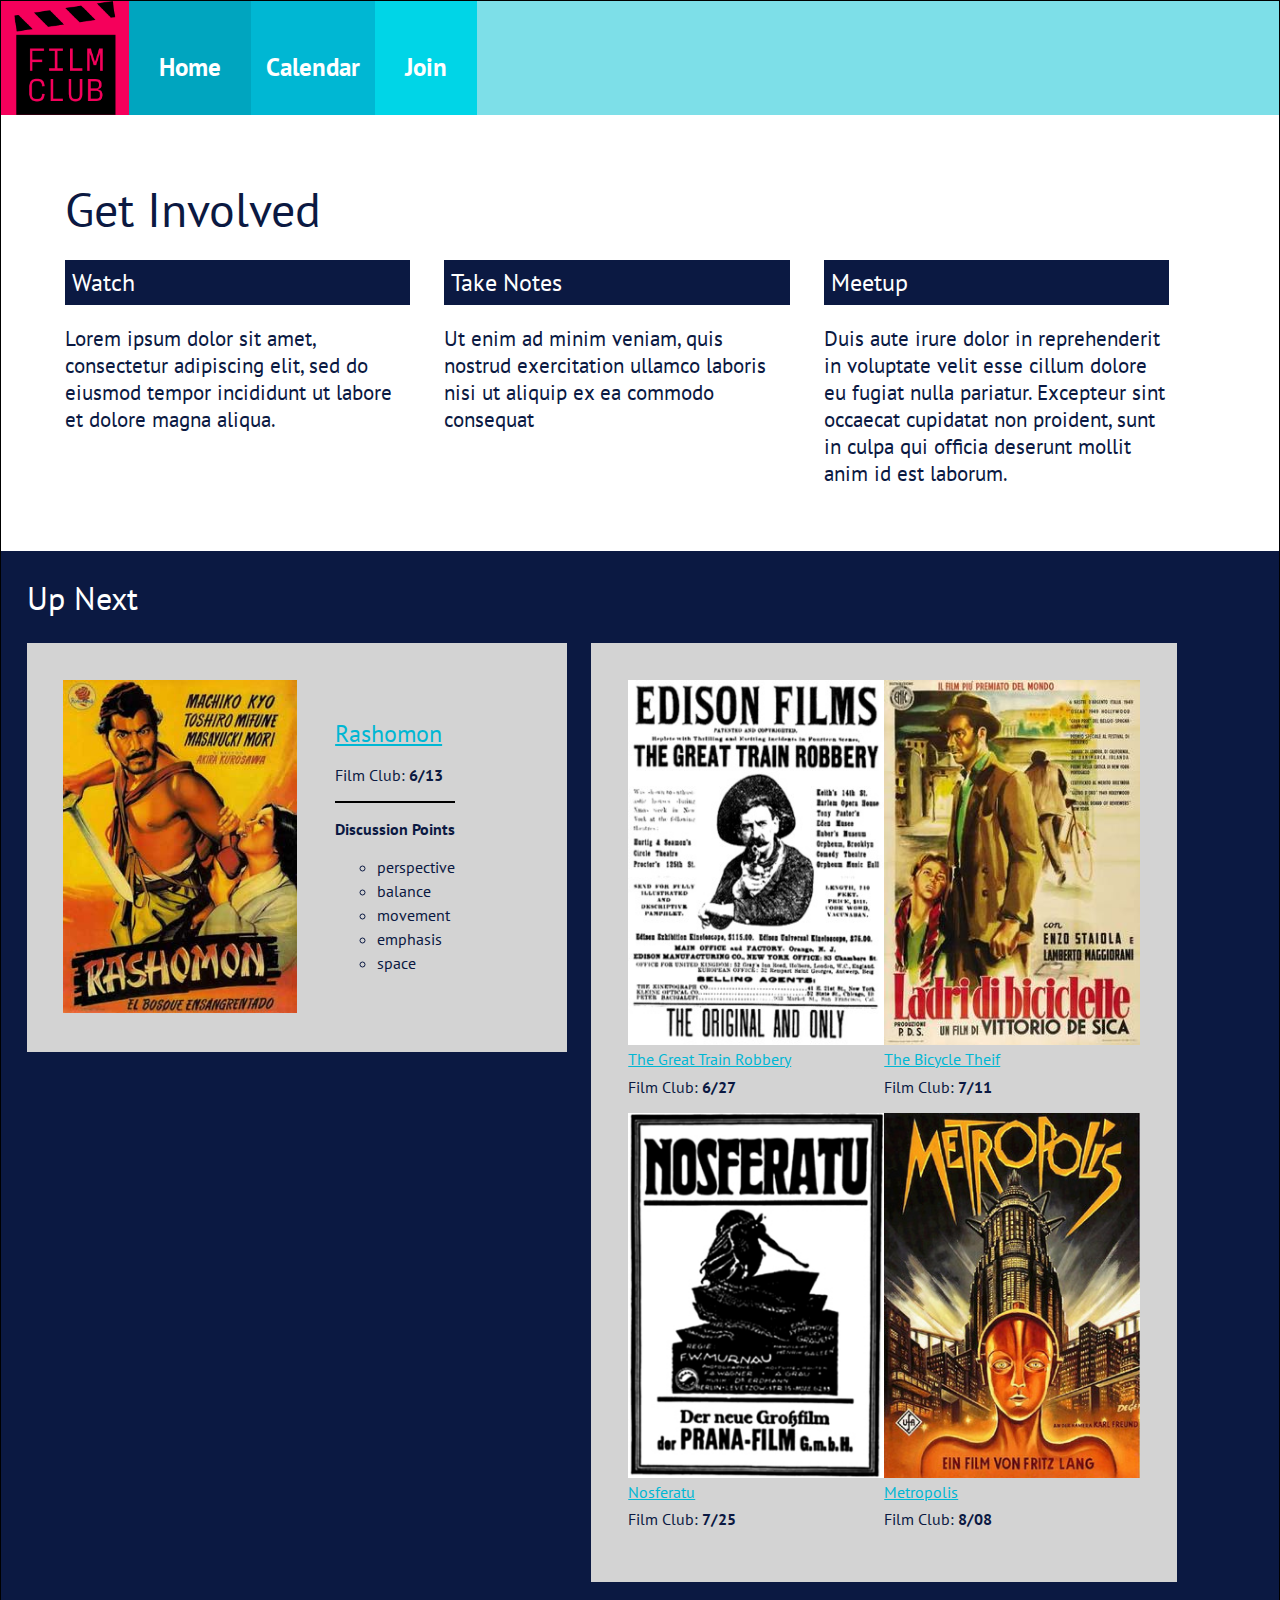
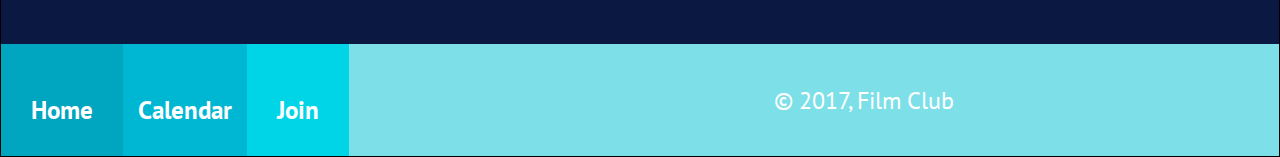
<file: index.html>
<!DOCTYPE html>
<html>

<head>
    <meta charset="utf-8">
    <meta name="viewport" content="width-device-width, initial-scale=1">
    <title>Film Club</title>
    <link rel="stylesheet" href="film-club.css">
    <style>
        @import url('https://fonts.googleapis.com/css?family=PT+Sans:400,700');
    </style>
</head>

<body>
    <header>
        <div class="logo-box">
            <img class="logo" src="images/filmclub.png" alt="Film Club Logo">
        </div>
        <nav>
            <a id="nav-home" class="nav-txt" href="index.html">Home</a>
            <a id="nav-calendar" class="nav-txt" href="film-club-calendar.html">Calendar</a>
            <a id="nav-join" class="nav-txt" href="film-club-join.html">Join</a>
        </nav>
    </header>
    <section class="section-one">
        <h1 class="get-involved">Get Involved</h1>

        <div class="section-headers">
            
            <div class="header">
                <h2 class="section-one-titles">Watch</h2>
                <p class="section-one-txt">Lorem ipsum dolor sit amet, consectetur adipiscing elit, sed do eiusmod tempor incididunt ut labore et dolore magna
            aliqua.</p>
            </div>

            <div class="header">
                <h2 class="section-one-titles">Take Notes</h2>
                <p class="section-one-txt">Ut enim ad minim veniam, quis nostrud exercitation ullamco laboris nisi ut aliquip ex ea commodo consequat</p>
            </div>
        
            <div class="header">
                <h2 class="section-one-titles">Meetup</h2>
                <p class="section-one-txt">Duis aute irure dolor in reprehenderit in voluptate velit esse cillum dolore eu fugiat nulla pariatur. Excepteur
            sint occaecat cupidatat non proident, sunt in culpa qui officia deserunt mollit anim id est laborum.</p>
            </div>
        </div>
    </section>

    <section class="section-two">
        <h1 class="up-next">Up Next</h1>
        
        <div class="desktop-div">
        <article class="article-one">
            <img class="rashomon-poster" src="images/rashomon-poster.jpg" alt="Rashomon Poster">
            <div class="rashomon-discussion">
                <a class="rashomon-link" href="https://www.youtube.com/watch?v=xCZ9TguVOIA">Rashomon</a>
                <br>
                <p>Film Club:
                    <strong>6/13</strong>
                </p>
                <hr>
                <p>
                    <strong>Discussion Points</strong>
                </p>
                <ul>
                    <li>perspective</li>
                    <li>balance</li>
                    <li>movement</li>
                    <li>emphasis</li>
                    <li>space</li>
                </ul>
            </div>
        </article>

        <article class="article-two">
            <div class="films-row-one">
                <div id="edison-box" class="film-box">
                    <img class="edison-poster" src="images/edison-poster.jpg" alt="The Great Train Robbery">
                    <br>
                    <a id="edison-link" href="https://www.youtube.com/watch?v=n_2uPcKYC8M">The Great Train Robbery</a>
                    <p>Film Club:
                        <strong>6/27</strong>
                    </p>
                </div>

                <div id="bicycle-box" class="film-box">
                    <img class="bicycle-poster" src="images/bicycle-poster.jpg" alt="The Bicycle Theif">
                    <br>
                    <a id="bicycle-link" href="https://www.youtube.com/watch?v=pTdYjBbBNj0">The Bicycle Theif</a>
                    <p>Film Club:
                        <strong>7/11</strong>
                    </p>
                </div>
            </div>

            <div class="films-row-two">
                <div id="nosferatu-box" class="film-box">
                    <img class="nosferatu-poster" src="images/nosferatu-poster.jpg" alt="Nosferatu">
                    <br>
                    <a id="nosferatu-link" href="https://www.youtube.com/watch?v=FC6jFoYm3xs">Nosferatu</a>
                    <p>Film Club:
                        <strong>7/25</strong>
                    </p>
                </div>

                <div id="metropolis-box" class="film-box">
                    <img class="metropolis-poster" src="images/metropolis-poster.jpg" alt="Metropolis">
                    <br>
                    <a id="metroplis-link" href="https://www.youtube.com/watch?v=fCDQzGTBA3E">Metropolis</a>
                    <p>Film Club:
                        <strong>8/08</strong>
                    </p>
                </div>
            </div>
        </article>
    </div>
    </section>
    <footer>
        <nav>
            <a id="nav-home" class="nav-txt" href="#">Home</a>
            <a id="nav-calendar" class="nav-txt" href="#">Calendar</a>
            <a id="nav-join" class="nav-txt" href="#">Join</a>
        </nav>
        <p id="copyright">© 2017, Film Club</p>
    </footer>

</body>

</html>
</file>
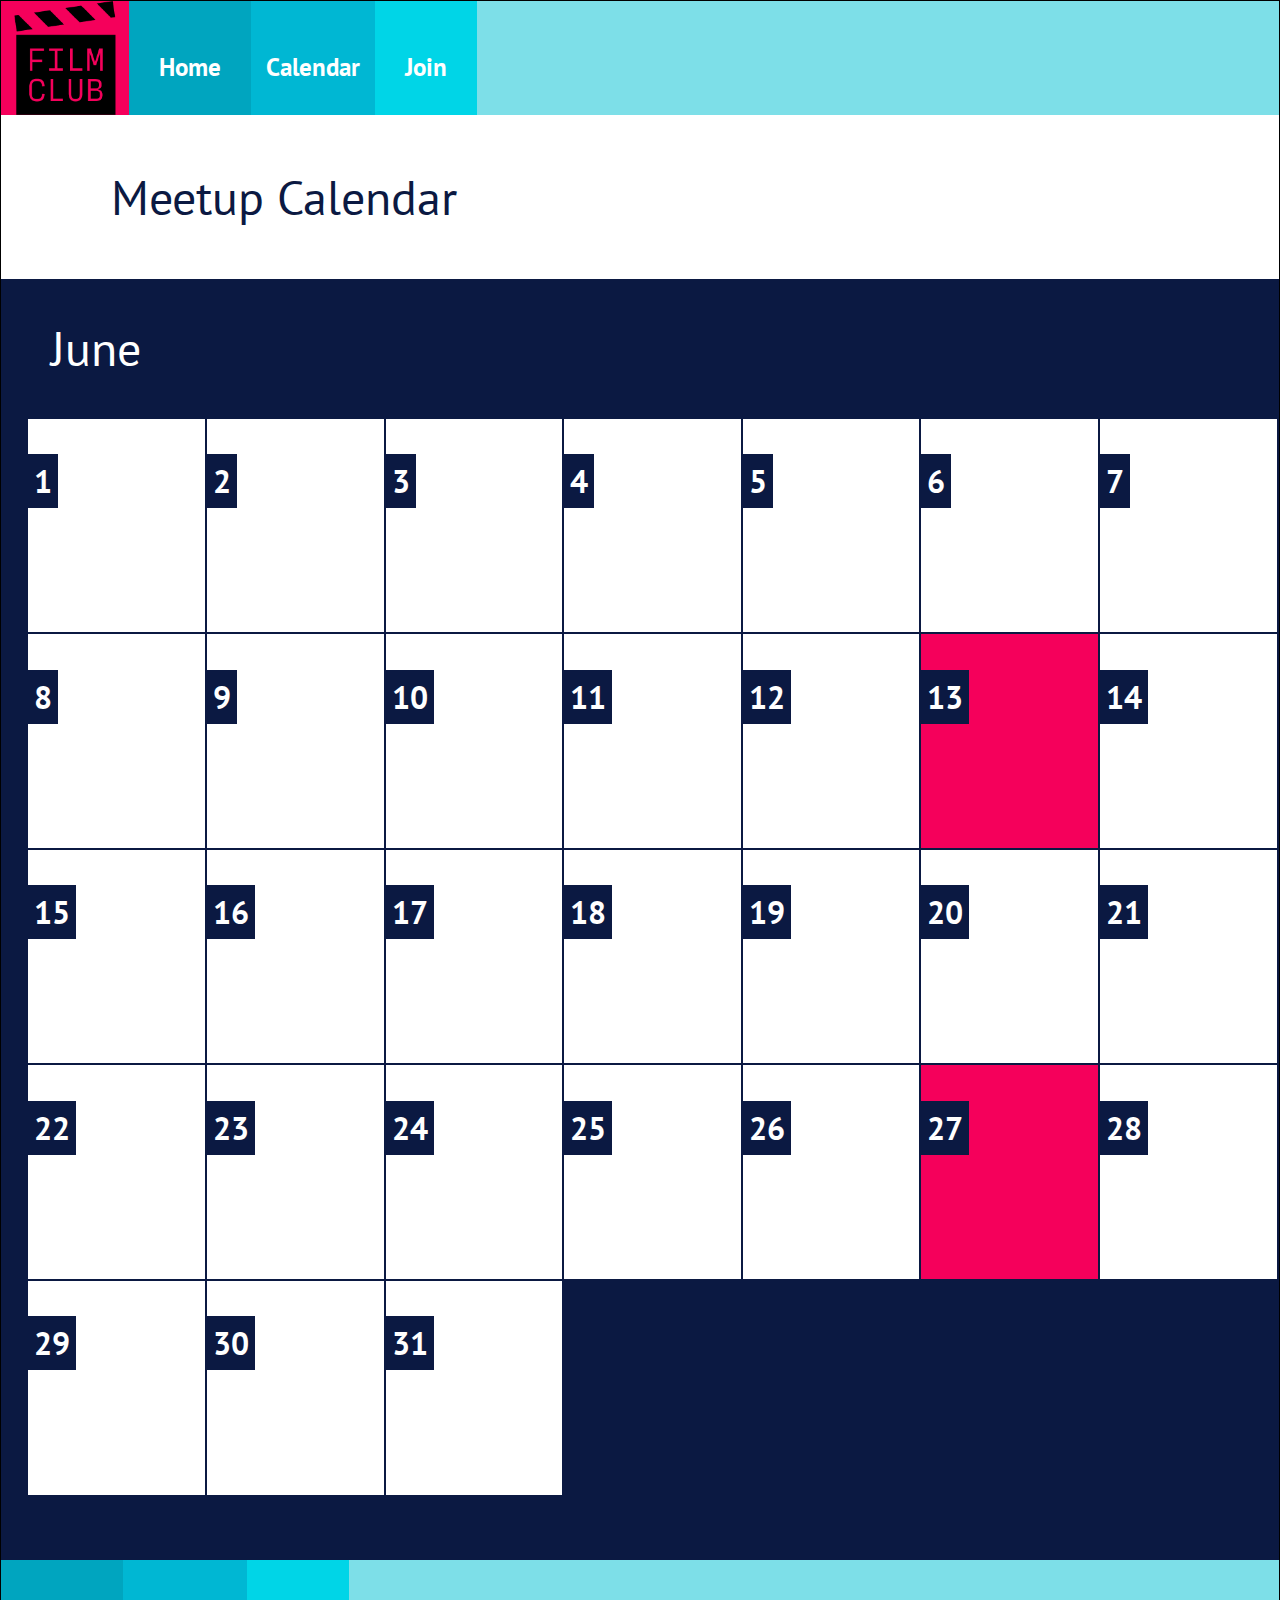
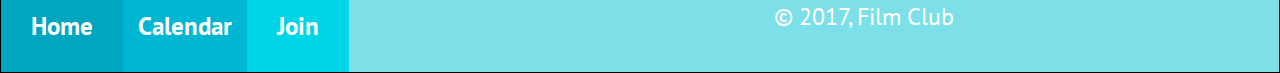
<file: film-club-calendar.html>
<!DOCTYPE html>
<html>

<head>
    <meta charset="utf-8">
    <meta name="viewport" content="width-device-width, initial-scale=1">
    <title>Film Club</title>
    <link rel="stylesheet" href="film-club.css">
    <style>
        @import url('https://fonts.googleapis.com/css?family=PT+Sans:400,700');
    </style>
</head>

<body>
    <header>
        <div class="logo-box">
            <img class="logo" src="images/filmclub.png" alt="Film Club Logo">
        </div>
        <nav>
            <a id="nav-home" class="nav-txt" href="index.html">Home</a>
            <a id="nav-calendar" class="nav-txt" href="film-club-calendar.html">Calendar</a>
            <a id="nav-join" class="nav-txt" href="film-club-join.html">Join</a>
        </nav>
    </header>
    <section class="meetup-calendar">
        <h1>Meetup Calendar</h1>
    </section>

    <section class="calendar-section">
        <h2 id="june">June</h2>
        <table>
            <tr>
                <td><span>1</span></td>
                <td><span>2</span></td>
                <td><span>3</span></td>
                <td><span>4</span></td>
                <td><span>5</span></td>
                <td><span>6</span></td>
                <td><span>7</span></td> 
            </tr>
            <tr>
                <td><span>8</span></td>
                <td><span>9</span></td>
                <td><span>10</span></td>
                <td><span>11</span></td>
                <td><span>12</span></td>
                <td class="pink"><span>13</span></td>
                <td><span>14</span></td>
            </tr>
            <tr>
                <td><span>15</span></td>
                <td><span>16</span></td>
                <td><span>17</span></td>
                <td><span>18</span></td>
                <td><span>19</span></td>
                <td><span>20</span></td>
                <td><span>21</span></td>
            <tr>
                <td><span>22</span></td>
                <td><span>23</span></td>
                <td><span>24</span></td>
                <td><span>25</span></td>
                <td><span>26</span></td>
                <td class="pink"><span>27</span></td>
                <td><span>28</span></td>
            </tr>
            <tr>
                <td><span>29</span></td>
                <td><span>30</span></td>
                <td><span>31</span></td>
            </tr>
        </table>
    </section>

    <footer>
        <nav>
            <a id="nav-home" class="nav-txt" href="film-club-home.html">Home</a>
            <a id="nav-calendar" class="nav-txt" href="film-club-calendar.html">Calendar</a>
            <a id="nav-join" class="nav-txt" href="#">Join</a>
        </nav>
        <p id="copyright">© 2017, Film Club</p>
    </footer>

</body>

</html>
</file>
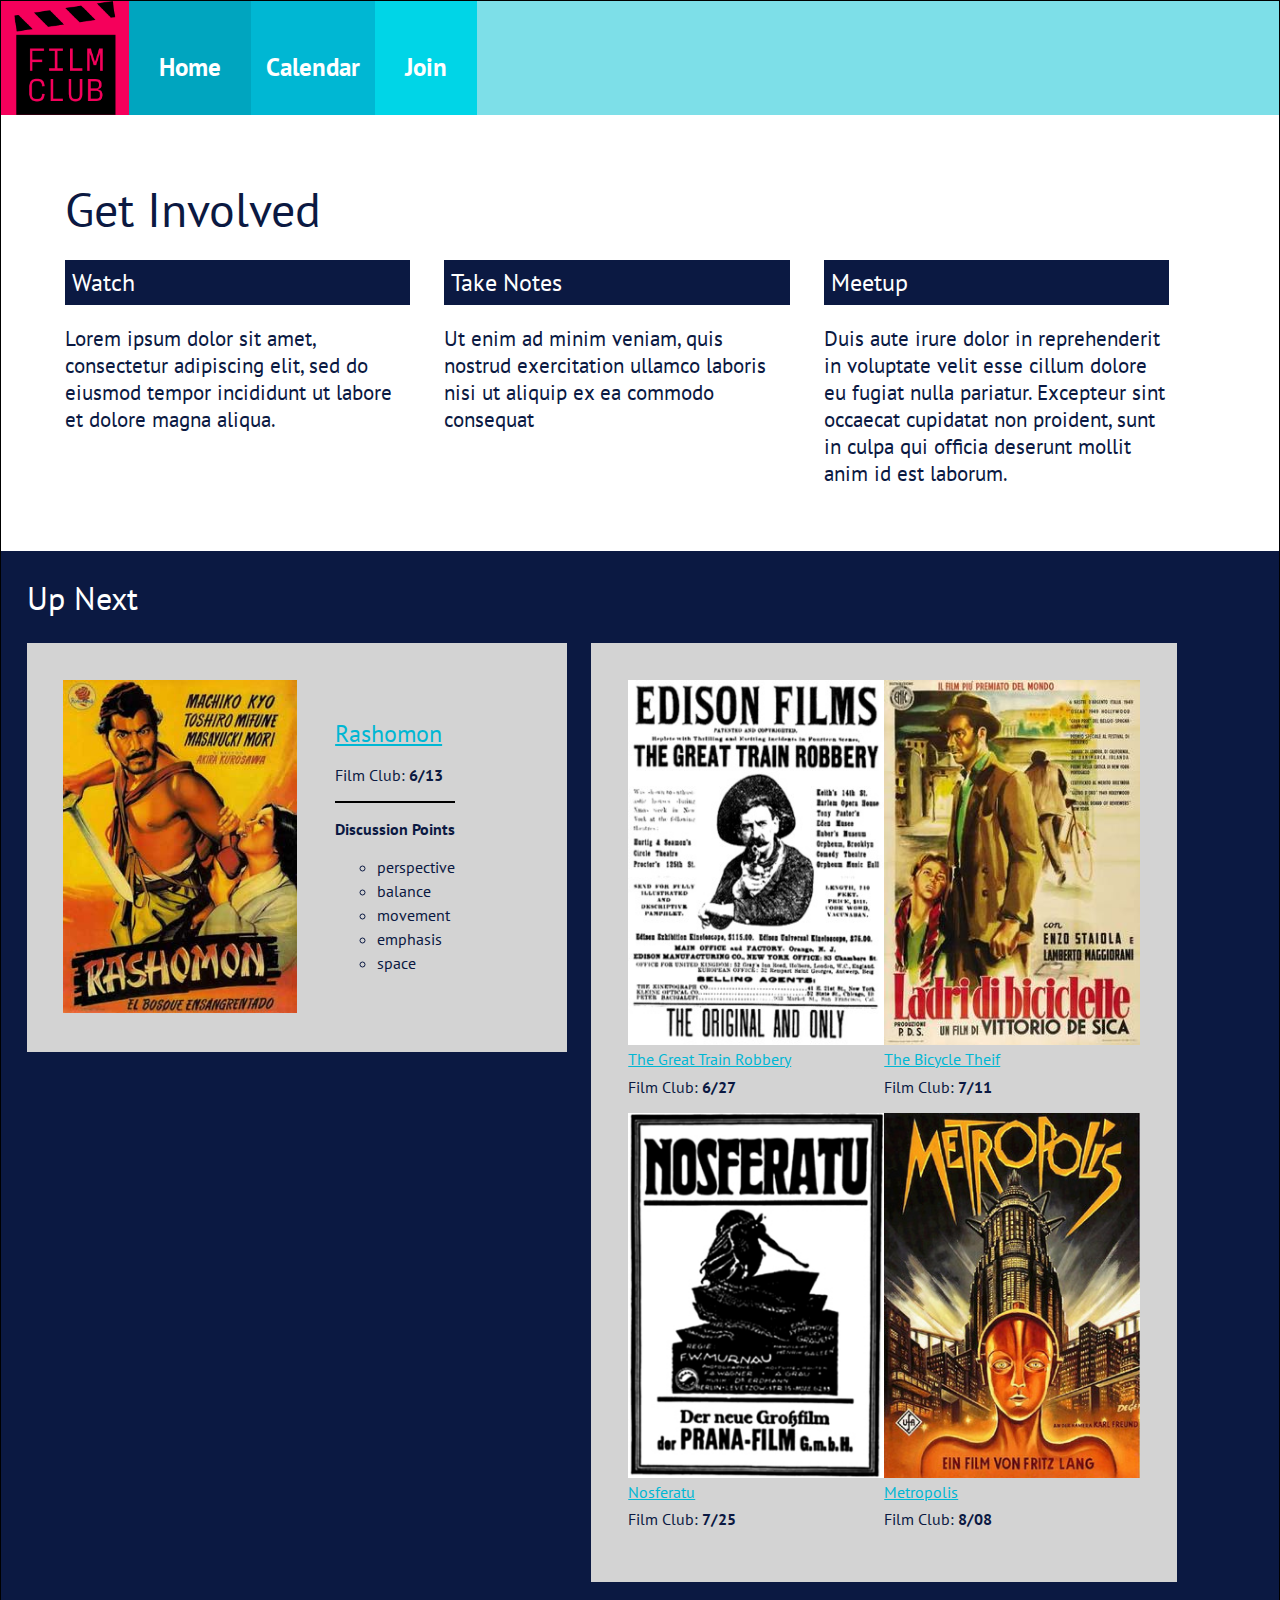
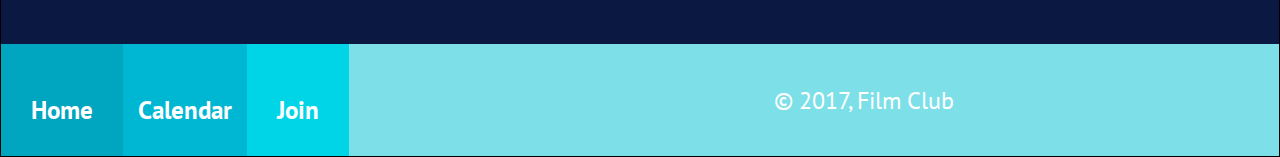
<file: film-club-home.html>
<!DOCTYPE html>
<html>

<head>
    <meta charset="utf-8">
    <meta name="viewport" content="width-device-width, initial-scale=1">
    <title>Film Club</title>
    <link rel="stylesheet" href="film-club.css">
    <style>
        @import url('https://fonts.googleapis.com/css?family=PT+Sans:400,700');
    </style>
</head>

<body>
    <header>
        <div class="logo-box">
            <img class="logo" src="images/filmclub.png" alt="Film Club Logo">
        </div>
        <nav>
            <a id="nav-home" class="nav-txt" href="film-club-home.html">Home</a>
            <a id="nav-calendar" class="nav-txt" href="film-club-calendar.html">Calendar</a>
            <a id="nav-join" class="nav-txt" href="film-club-join.html">Join</a>
        </nav>
    </header>
    <section class="section-one">
        <h1 class="get-involved">Get Involved</h1>

        <div class="section-headers">
            
            <div class="header">
                <h2 class="section-one-titles">Watch</h2>
                <p class="section-one-txt">Lorem ipsum dolor sit amet, consectetur adipiscing elit, sed do eiusmod tempor incididunt ut labore et dolore magna
            aliqua.</p>
            </div>

            <div class="header">
                <h2 class="section-one-titles">Take Notes</h2>
                <p class="section-one-txt">Ut enim ad minim veniam, quis nostrud exercitation ullamco laboris nisi ut aliquip ex ea commodo consequat</p>
            </div>
        
            <div class="header">
                <h2 class="section-one-titles">Meetup</h2>
                <p class="section-one-txt">Duis aute irure dolor in reprehenderit in voluptate velit esse cillum dolore eu fugiat nulla pariatur. Excepteur
            sint occaecat cupidatat non proident, sunt in culpa qui officia deserunt mollit anim id est laborum.</p>
            </div>
        </div>
    </section>

    <section class="section-two">
        <h1 class="up-next">Up Next</h1>
        
        <div class="desktop-div">
        <article class="article-one">
            <img class="rashomon-poster" src="images/rashomon-poster.jpg" alt="Rashomon Poster">
            <div class="rashomon-discussion">
                <a class="rashomon-link" href="https://www.youtube.com/watch?v=xCZ9TguVOIA">Rashomon</a>
                <br>
                <p>Film Club:
                    <strong>6/13</strong>
                </p>
                <hr>
                <p>
                    <strong>Discussion Points</strong>
                </p>
                <ul>
                    <li>perspective</li>
                    <li>balance</li>
                    <li>movement</li>
                    <li>emphasis</li>
                    <li>space</li>
                </ul>
            </div>
        </article>

        <article class="article-two">
            <div class="films-row-one">
                <div id="edison-box" class="film-box">
                    <img class="edison-poster" src="images/edison-poster.jpg" alt="The Great Train Robbery">
                    <br>
                    <a id="edison-link" href="https://www.youtube.com/watch?v=n_2uPcKYC8M">The Great Train Robbery</a>
                    <p>Film Club:
                        <strong>6/27</strong>
                    </p>
                </div>

                <div id="bicycle-box" class="film-box">
                    <img class="bicycle-poster" src="images/bicycle-poster.jpg" alt="The Bicycle Theif">
                    <br>
                    <a id="bicycle-link" href="https://www.youtube.com/watch?v=pTdYjBbBNj0">The Bicycle Theif</a>
                    <p>Film Club:
                        <strong>7/11</strong>
                    </p>
                </div>
            </div>

            <div class="films-row-two">
                <div id="nosferatu-box" class="film-box">
                    <img class="nosferatu-poster" src="images/nosferatu-poster.jpg" alt="Nosferatu">
                    <br>
                    <a id="nosferatu-link" href="https://www.youtube.com/watch?v=FC6jFoYm3xs">Nosferatu</a>
                    <p>Film Club:
                        <strong>7/25</strong>
                    </p>
                </div>

                <div id="metropolis-box" class="film-box">
                    <img class="metropolis-poster" src="images/metropolis-poster.jpg" alt="Metropolis">
                    <br>
                    <a id="metroplis-link" href="https://www.youtube.com/watch?v=fCDQzGTBA3E">Metropolis</a>
                    <p>Film Club:
                        <strong>8/08</strong>
                    </p>
                </div>
            </div>
        </article>
    </div>
    </section>
    <footer>
        <nav>
            <a id="nav-home" class="nav-txt" href="#">Home</a>
            <a id="nav-calendar" class="nav-txt" href="#">Calendar</a>
            <a id="nav-join" class="nav-txt" href="#">Join</a>
        </nav>
        <p id="copyright">© 2017, Film Club</p>
    </footer>

</body>

</html>
</file>
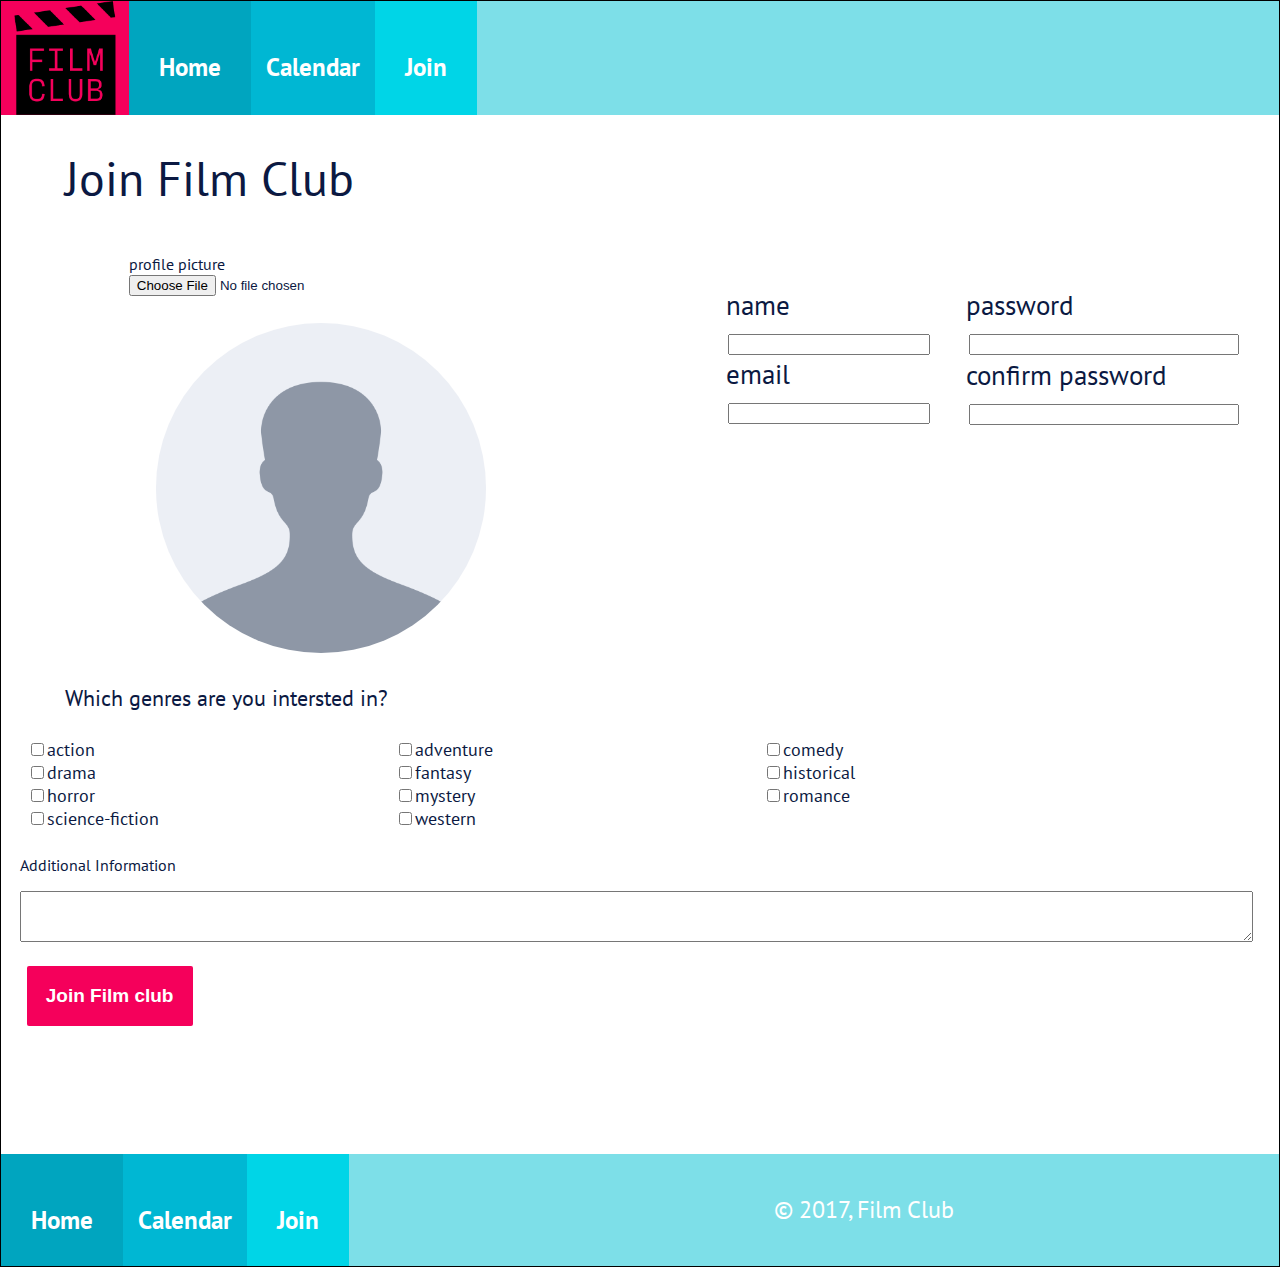
<file: film-club-join.html>
<!DOCTYPE html>
<html>

<head>
    <meta charset="utf-8">
    <meta name="viewport" content="width-device-width, initial-scale=1">
    <title>Film Club</title>
    <link rel="stylesheet" href="film-club.css">
    <style>
        @import url('https://fonts.googleapis.com/css?family=PT+Sans:400,700');
    </style>
</head>
<body>
    <header>
        <div class="logo-box">
            <img class="logo" src="images/filmclub.png" alt="Film Club Logo">
        </div>
        <nav>
            <a id="nav-home" class="nav-txt" href="index.html">Home</a>
            <a id="nav-calendar" class="nav-txt" href="film-club-calendar.html">Calendar</a>
            <a id="nav-join" class="nav-txt" href="film-club-join.html">Join</a>
        </nav>
    </header>
    <h1>Join Film Club</h1>

    <form>
        <div id="picbox-nametxt">
            <div id="profile">
                <label for="file" class="profile-txt">profile picture</label>
                <br>
                <input class="file" type="file" id="file" name="file">
                <img id="profile-pic" src="images/profile-pic.png" alt="Blank Profile Picture">
            </div>
    
            <div id="personal-info">
                <div class="name-email">
                    <label for="name">name</label>
                    <input class="personal" type="text" id="name" name="name" required>
                    <label for="email">email</label>
                    <input class="personal" type="email" id="email" name="email" required>
                </div>
                <div class="password">
                    <label for="password">password</label>
                    <input class="personal" type="password" id="password" name="password" required>
                    <label for="password">confirm password</label>
                    <input class="personal" type="password" id="password" name="password" required>
                </div>
            </div>
        </div>
        <p class="genres">Which genres are you intersted in?</p>
        <div class="checkboxes">
            <div class="checkbox-txt"><input type="checkbox"> action</input></div>
            <div class="checkbox-txt"><input type="checkbox"> adventure</input></div>
            <div class="checkbox-txt"><input type="checkbox"> comedy</input></div>
            <div class="checkbox-txt"><input type="checkbox"> drama</input></div>
            <div class="checkbox-txt"><input type="checkbox"> fantasy</input></div>
            <div class="checkbox-txt"><input type="checkbox"> historical</input></div>
            <div class="checkbox-txt"><input type="checkbox"> horror</input></div>
            <div class="checkbox-txt"><input type="checkbox"> mystery</input></div>
            <div class="checkbox-txt"><input type="checkbox"> romance</input></div>
            <div class="checkbox-txt"><input type="checkbox"> science-fiction</input></div>
            <div class="checkbox-txt"><input type="checkbox">western</input></div>
        </div>

        <div id="txt-box">
            <p>Additional Information</p>
            <textarea rows="3" cols="37"></textarea>
        </div>

    <button type="submit" value="Submit">Join Film club</button>

    </form>

    <footer>
        <nav>
            <a id="nav-home" class="nav-txt" href="film-club-home.html">Home</a>
            <a id="nav-calendar" class="nav-txt" href="film-club-calendar.html">Calendar</a>
            <a id="nav-join" class="nav-txt" href="film-club-join.html">Join</a>
        </nav>
        <p id="copyright">© 2017, Film Club</p>
    </footer>

</body>

</html>
</file>
<file: film-club.css>
/* MOBILE STYLES */

/* Nav and default styles */
body {
    box-sizing: border-box;
    border: 1px solid black;
    margin: 0;
    color: #0B1942;
    font-family: 'PT Sans', sans-serif;
}

a {
    color: #00B7D3;
}

header {
    display: flex;
    color: #FFFFFF;
    background-color: #7DDFE8;
   
}

.logo-box {
    background-color: #F5005B;
    display: flex;
    justify-content: center;
    align-items: center;
}

.logo { 
    display: flex;
    width: 75%;
}

nav  {
    display: flex;
    flex-direction: column;
    flex: 0 1 100%;
}

nav a {
    text-decoration: none;
    color: black;
    text-align: center;
    padding: 7.4px;
    color: #FFFFFF;
    font-size: 1em;
}

#nav-home {
    background-color: #00A5BF;
}

#nav-calendar{
    background-color: #00B7D3;
}

#nav-join {
    background-color: #00D5E7;
}

/* Calendar Page */
.meetup-calendar {
    margin-left: 5%;
}

h1 {
    font-weight: lighter;
}

.calendar-section {
    margin: 0;
    color: #FFFFFF;
    background-color: #0B1942;
}

#june {
    font-weight: lighter;
    padding: 2%;
    margin: 0;
}

table {
    width: 100%;
    height: 90vh;
}

.pink {
    background-color:#F5005B;
}

td {
    background-color: white;
    color:#FFFFFF;
    font-size: .5rem;
    padding-bottom: 30px;
    padding-left: 0;
    border: none;
}

span {
    background: #0B1942;
    padding: 6px;
}

/* Home Page */
.section-one {
    padding: 5%;
}

.get-involved {
    font-size: 2rem;
    margin: 0;
    font-weight: lighter;
}

.section-one-titles {
    background-color: #0B1942;
    color: #FFFFFF;
    padding: 2%;
    font-size: 1.3rem;
    font-weight: lighter;
}

.section-one-txt {
    font-size: .9rem;
    padding: 0;
    margin: 0;
}

.section-two {
    background-color: #0B1942;
    padding: 3%;
}

.up-next {
    margin: 1% 0 5% 0;
    color: #FFFFFF;
    font-size: 1.5em;
    font-weight: lighter;
}

article {
    background-color: lightgray;
    padding: 3%;
    margin-bottom: 3%;
    display: flex;
    font-size: 1em
}

hr {
    border: 0;
    width: 130%;
    color: black;
    background-color: black;
    height: 2px;
  }

.rashomon-discussion {
    margin: 3vw
}

.rashomon-poster {
    height: 30%;
    width: 50%;
}

.rashomon-link {
    font-size: 1.5rem;
}

.film-club-rashomon {
    margin-top: 10%
}

article p {
    font-size: .8em;
}

article a {
    font-size: .8em;
}
    
ul {
    margin: 1.5%;
    list-style-type: circle;
    font-size: 1rem;
}

li {
    line-height: 1.5;
}

.films-row-one {
    display: flex;
    justify-content: space-around;
}

.article-two p, .article-two a {
    margin-top: 3%;
}

.edison-poster {
    width: 35vw;
}

.bicycle-poster {
    width: 35vw;
}

.article-two {
    display: flex;
    flex-direction: column;
}

.films-row-two {
    display: flex;
    justify-content: space-around;
}

.nosferatu-poster {
    width: 35vw;
}

.metropolis-poster {
    width: 34vw;
}

/* Join Page */

h1 {
    margin-left: 5%;
}

#profile {
    margin: 5%;
}

#profile-pic {
    border-radius: 50%;
    width: 75%;
    margin: 5% 12%;
}

 #personal-info{
    margin: 4%;
}

input.personal {
    width: 99%;
}

.genres {
    margin: 5% 5% 0 5%;
}

div.checkboxes {
    margin: 2%;
}

#txt-box {
    margin: 1.5%;
}

textarea {
    width: 99%;
}

div.checkboxes {
    display: flex;
    flex-flow: row wrap;
}

div.checkbox-txt  {
    flex-basis: 90%;
}

button {
    margin: 0 2% 10% 2%;
    background-color: #F5005B ;
    padding: 3%;
    border: none;
    border-radius: 2px;
    color: #FFFFFF;
    font-size: .8rem;
}

/* Footer */

footer {
    background-color: #7DDFE8 
}

#copyright {
    margin: 0;
    padding: 25px;
    display: flex;
    justify-content: center;
    color: #FFFFFF;
}

/* Tablet styles */

@media (min-width: 545px) {
 
/* Navigation */

    header {
        background-color:#7DDFE8;
    }

    .logo-box {
        justify-content: space-around;
        flex-basis: 10%;
    }

    .logo {
        width: 80%;
    }

    nav {
        flex-direction: row;
        font-weight: bold; 
        flex: 0;
    }

    .nav-txt {
        padding-top: 35px;
    }

    #nav-calendar {
        flex-grow: .1;
    }

    #nav-home {
        flex-grow: .11;
    }

    #nav-join {
        flex-grow: .14;
    }

/* Home page */

    .get-involved {
        font-size: 3rem;
        font-weight: lighter;
    }

    .section-headers {
        display: flex;
    }

    h2 {
        font-weight: lighter;
        font-size: 1rem;
    }

    .header {
        width: 30%;
        margin-right: 3%;
    }

    .section-two {
        padding: 2%
    }

    .up-next {
        margin: 0 0 2% 0;
        font-size: 2em;
        font-weight: lighter;
    }

   hr {
       width: 200%
   }

    .rashomon-discussion p {
        font-size: 1.5rem;
    }

    .rashomon-discussion a {
        font-size: 1.8rem;
    }

    ul {
        font-size: 1.2rem;
    }

    .rashomon-poster {
        width: 40%;
    }

    .article-two {
        display: flex;
        flex-direction: row;
    }

    .edison-poster {
        width: 20vw;
        padding-right: 10%;
    }
    
    .bicycle-poster {
        width: 20vw;
        padding-right: 10%;
    }
    
    .nosferatu-poster {
        width: 20vw;
        padding-right: 10%;
    }
    
    .metropolis-poster {
        width: 20vw;
        padding-right: 10%;
    }

     /* Calendar */

    .calendar-section {
        padding: 4% 1% 4% 1%;
    }

     table {
         margin: 1%;
         height: 120vh;
     }

     h1 {
         font-size: 2rem;
     }

     #june {
         font-size: 2rem;
         padding: 0 0 3% 4%;
     }
     
     span {
        font-size: 1rem;
        font-weight: bold;
    }

    td {
        padding-bottom: 60px;
    }

    h2 {
        font-size: 1.5rem;
    }

    /* Join Page */

    #picbox-nametxt {
        display: flex;
    }

    #profile-pic {
        width: 60%;
    }

    #profile {
        margin: 1% 0 0 10%;
    }

    #personal-info {
        flex-basis: 60%;
        margin: 3% 20% 0 0;
    }

    input.personal { 
        width: 99%;
        margin: 1%;
    }

    p.genres {
        margin-top: 0;
    }

    div.checkboxes {
        display: flex;
        flex-flow: row wrap;
    }

    div.checkbox-txt {
        display: flex;
        flex-basis: 50%;
    }

    /* Footer */

    footer {
        display: flex;
    }

    footer nav {
        flex-basis: 10%;
    }

    .nav-txt {
        padding: 30px;
    }
    
    #nav-calendar {
        padding: 15px;
        padding-top: 30px;
    }

    #copyright {
        padding-left: 325px;
        align-items: center
    }
}

/* Desktop styles */

@media (min-width: 769px) {

    /* Navigation */

    .nav-txt {
        padding-top: 50px;
        font-size: 25px;
    }

    #nav-calendar {
        padding-top: 50px;
    }

    /* Homepage */

    .desktop-div {
        display: flex;
        align-items: flex-start;
    }

    hr {
        width: 100%
    }

    ul {
        font-size:1rem;
    }

    .section-one-titles {
        font-size: 1.5rem;
    }

    .section-one p {
        font-size: 1.3rem;
    }

    .section-two p {
        font-size: 1rem;
    }

    .section-two a {
        font-size: 1rem;
    }

    .article-two {
        margin-left: 2%;
    }

    .article-one a {
        font-size: 1.5rem;
    }

    .article-one p {
        font-size: 1rem;
    }

    .rashomon-poster {
        width: 50%;
    }

    .films-row-one {
        display: flex;
        justify-content: space-around;
    }
    
    .article-two p, .article-two a {
        margin-top: 3%;
    }

    .edison-poster {
        width: 20vw;
    }
    
    .bicycle-poster {
        width: 20vw;
    }

    .nosferatu-poster {
        width: 20vw;
    }
    
    .metropolis-poster {
        width: 20vw;
    }
    
    .article-two {
        display: flex;
        flex-direction: column;
    }
    
    .films-row-two {
        display: flex;
        justify-content: space-around;
    }
    
    #copyright {
        font-size: 1.5rem;
        margin-left: 100px;
    }
   
    /* Calendar Page */

    .meetup-calendar{
        margin: 4%;
    }

    h1 {
        font-size: 3rem;
    }
    
    .calendar-section {
        padding-top: 3%;
    }

    h2 {
        font-size: 2rem;
    }

    span {
        font-size: 2rem;
    }

    td {
        padding-bottom: 90px;
    }

    #june {
        padding: 0 3% 2% 3%;
        font-size: 3rem;
    }

    /* Join Page */

    #picbox-nametxt {}

    #profile {
        flex-basis: 60%;
    }

    #personal-info {
        display: flex;
        margin: 2%;
    }

    #profile-pic {
        padding: 0;
        margin: 5%;
    }

    .name-email {
        margin: 4%;
        font-size: 27px;
    }

    .password {
        font-size: 27px;
        margin: 4%;
    }

    p.genres {
        font-size: 22px;
    }
    
    div.checkbox-txt {
        display: flex;
        flex-basis: 30%;
    }

    .checkboxes {
        font-size: 18px;
    }

    button {
        padding: 1.5%;
        font-weight: bolder;
        font-size: 19px;
    }
}
</file>
